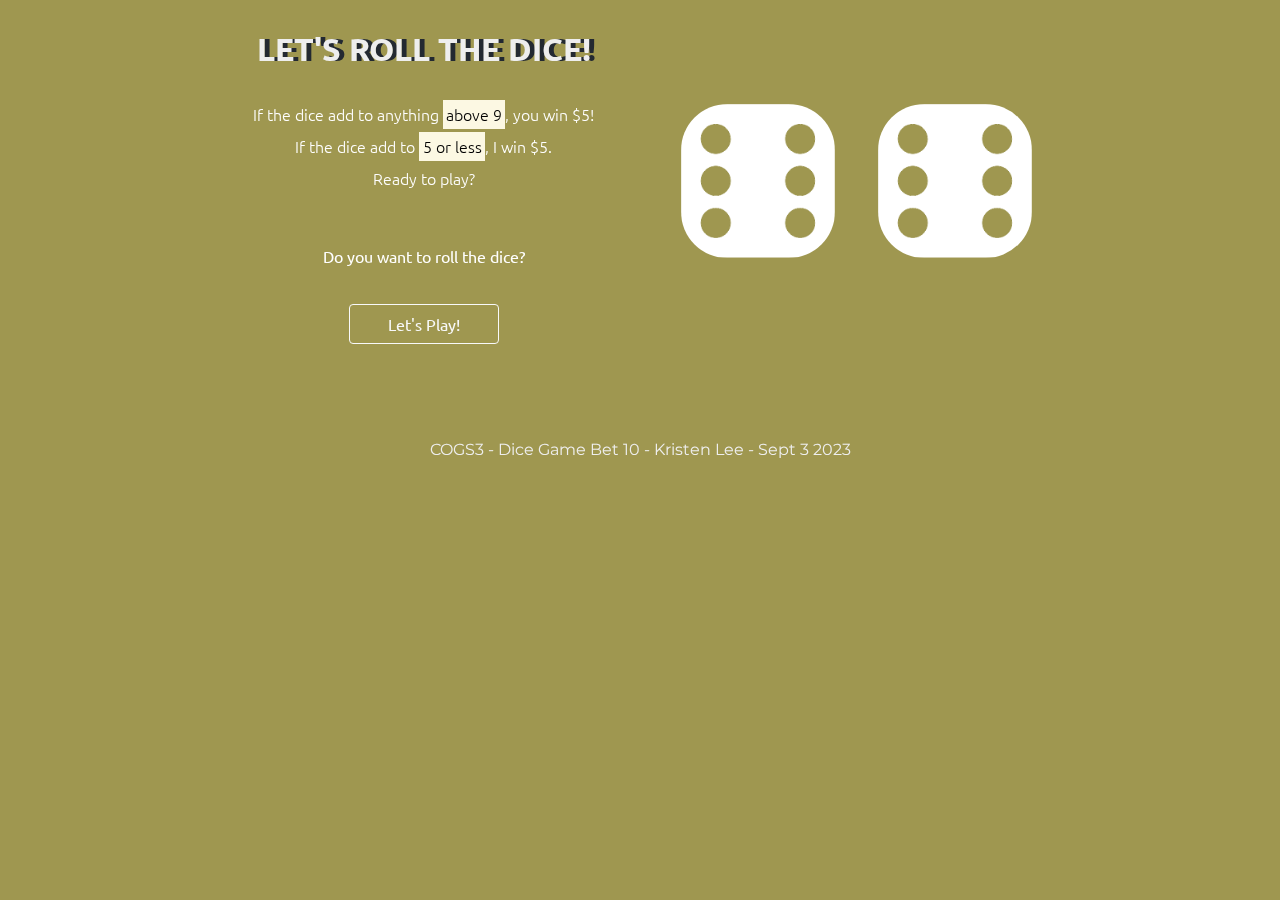
<file: LeeDiceLab/dice.html>
<!DOCTYPE html>
<html lang="en" dir="ltr">

<head>
  <meta charset="utf-8">
  <title>COGS3 - Best of 10!</title>
  
  <link href="https://fonts.googleapis.com/css2?family=Roboto:wght@100;300;400;500;900&display=swap" rel="stylesheet">
  <link href="https://fonts.googleapis.com/css2?family=Montserrat&family=Ubuntu:wght@300&display=swap" rel="stylesheet">
  <link rel="preconnect" href="https://fonts.googleapis.com">
    <link rel="preconnect" href="https://fonts.gstatic.com" crossorigin>
  <!-- bootstrap stylesheet -->
  <link rel="stylesheet" href="https://stackpath.bootstrapcdn.com/bootstrap/4.5.2/css/bootstrap.min.css" integrity="sha384-JcKb8q3iqJ61gNV9KGb8thSsNjpSL0n8PARn9HuZOnIxN0hoP+VmmDGMN5t9UJ0Z" crossorigin="anonymous">
  <link rel="stylesheet" href="styles.css">
</head>

<body>

  <div class="container row">
    <!-- Reports the values of the die and the sum -->
    <div class="col-lg-6">
      <h1>Let's Roll the Dice!</h1>

      <!-- Reports the outcome of the bet -->
      <h2>
        If the dice add to anything <mark>above 9</mark>, you win $5! <br>
        If the dice add to <mark>5 or less</mark>, I win $5. <br>
        Ready to play?
      </h2>

      <!-- JS will input the content -->
    
        <h3></h3>

        <h4></h4>
      
    
   
      <div>
        <p class="spacer"> Do you want to roll the dice? </p>
        <button type="button" class="myBtn btn btn-outline-light" onclick="letsPlay()">Let's Play!</button>
    </div>
    </div>
    <div class="col-lg-6 die">
      <br>
      <div class="dice">
        <img class="img1" src="images/dice6.png">
      </div>

      <div class="dice">
        <img class="img2" src="images/dice6.png">
      </div>
    </div>
  </div>

  <footer>
    COGS3 - Dice Game Bet 10 - Kristen Lee - Sept 3 2023
  </footer>

  <script src="index.js" charset="utf-8"></script>
  <!-- Bootstrap script -->
  <script src="https://code.jquery.com/jquery-3.5.1.slim.min.js" integrity="sha384-DfXdz2htPH0lsSSs5nCTpuj/zy4C+OGpamoFVy38MVBnE+IbbVYUew+OrCXaRkfj" crossorigin="anonymous"></script>
  <script src="https://cdn.jsdelivr.net/npm/popper.js@1.16.1/dist/umd/popper.min.js" integrity="sha384-9/reFTGAW83EW2RDu2S0VKaIzap3H66lZH81PoYlFhbGU+6BZp6G7niu735Sk7lN" crossorigin="anonymous"></script>
  <script src="https://stackpath.bootstrapcdn.com/bootstrap/4.5.2/js/bootstrap.min.js" integrity="sha384-B4gt1jrGC7Jh4AgTPSdUtOBvfO8shuf57BaghqFfPlYxofvL8/KUEfYiJOMMV+rV" crossorigin="anonymous"></script>

</body>

</html>
</file>
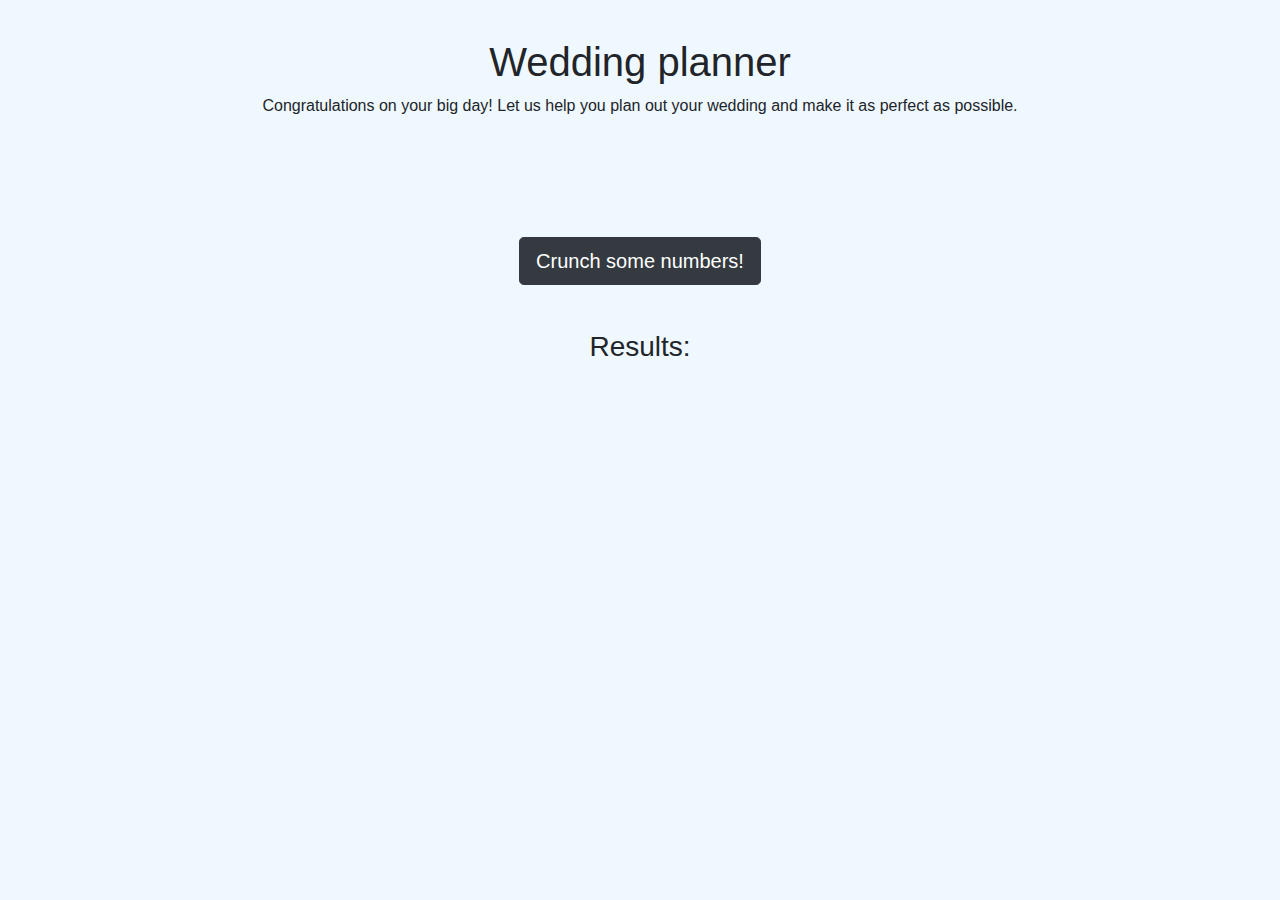
<file: wedding-lab/LeeLabWedding.html>
<!DOCTYPE html>
<html lang="en">
  <head>
    <meta charset="utf-8">
    <meta name="viewport" content="width=device-width, initial-scale=1, shrink-to-fit=no">

    <link rel="stylesheet" href="https://stackpath.bootstrapcdn.com/bootstrap/4.5.2/css/bootstrap.min.css" integrity="sha384-JcKb8q3iqJ61gNV9KGb8thSsNjpSL0n8PARn9HuZOnIxN0hoP+VmmDGMN5t9UJ0Z" crossorigin="anonymous">

</head>
<body style="background-color:aliceblue;"> 
    <section style="text-align: center; padding: 3% 10%;"> 
        <h1>Wedding planner</h1>
        <p>Congratulations on your big day! Let us help you plan out your wedding and make it as perfect as possible.</p>
    </section>
    
    <section style="text-align: center; padding: 5% 15%;">
        <button id ="start" type="button" class="btn btn-dark btn-lg" name="button" onclick="weddingPlan()">Crunch some numbers!</button>
        <h3 id="results" style="padding: 5% 0% 0%;">Results:</h3>
        <h4></h4>
        

    </section>
      
    
    <script src="LeeLabWedding.js"></script>
    <script src="https://code.jquery.com/jquery-3.5.1.slim.min.js" integrity="sha384-DfXdz2htPH0lsSSs5nCTpuj/zy4C+OGpamoFVy38MVBnE+IbbVYUew+OrCXaRkfj" crossorigin="anonymous"></script>
    <script src="https://cdn.jsdelivr.net/npm/popper.js@1.16.1/dist/umd/popper.min.js" integrity="sha384-9/reFTGAW83EW2RDu2S0VKaIzap3H66lZH81PoYlFhbGU+6BZp6G7niu735Sk7lN" crossorigin="anonymous"></script>
    <script src="https://stackpath.bootstrapcdn.com/bootstrap/4.5.2/js/bootstrap.min.js" integrity="sha384-B4gt1jrGC7Jh4AgTPSdUtOBvfO8shuf57BaghqFfPlYxofvL8/KUEfYiJOMMV+rV" crossorigin="anonymous"></script>
</body>
</html>
</file>
<file: LeeDiceLab/styles.css>
.container {
  width: 70%;
  margin: auto;
  text-align: center;
}

.dice {
  text-align: center;
  display: inline-block;

}

body {
  background-color: #9f9750;
  font-family: 'Ubuntu', sans-serif;
}


h1 {
  margin: 30px;
  text-shadow: 5px 0 #232931;
  font-size: 2rem;
  font-weight: bold;
  text-transform: uppercase;
  color:#EEEEEE;
}

h2, h3, h4 {
  margin: 30px;
  font-size: 1rem;
  font-weight: 300;
  color: white;
  line-height: 200%;
}

p {
  color: white;
}

.die{
  padding-top: 0;
}
img {
  width: 80%;
  background-color: #ef1f1f00;
  border-radius: 30%;
  mix-blend-mode: hard-light;
}

img:hover{
  background-color:#0f5413;
}


.myBtn {
  margin: 30px;
  transition: width, height 2s;
  height: 40px;
  width: 150px;
}
.myBtn:hover{
  height: 55px;
  width: 170px;
}

footer {
  margin-top: 5%;
  color: #EEEEEE;
  text-align: center;
  font-family: 'Montserrat', sans-serif;
}

/* media queries */
@media (min-width: 1030px){
  .spacer{
    padding-top: 20px;
  }
  .myBtn{
    margin-top: 20px;
  }
  .die{
    padding-top: 80px;
  }
}
</file>
